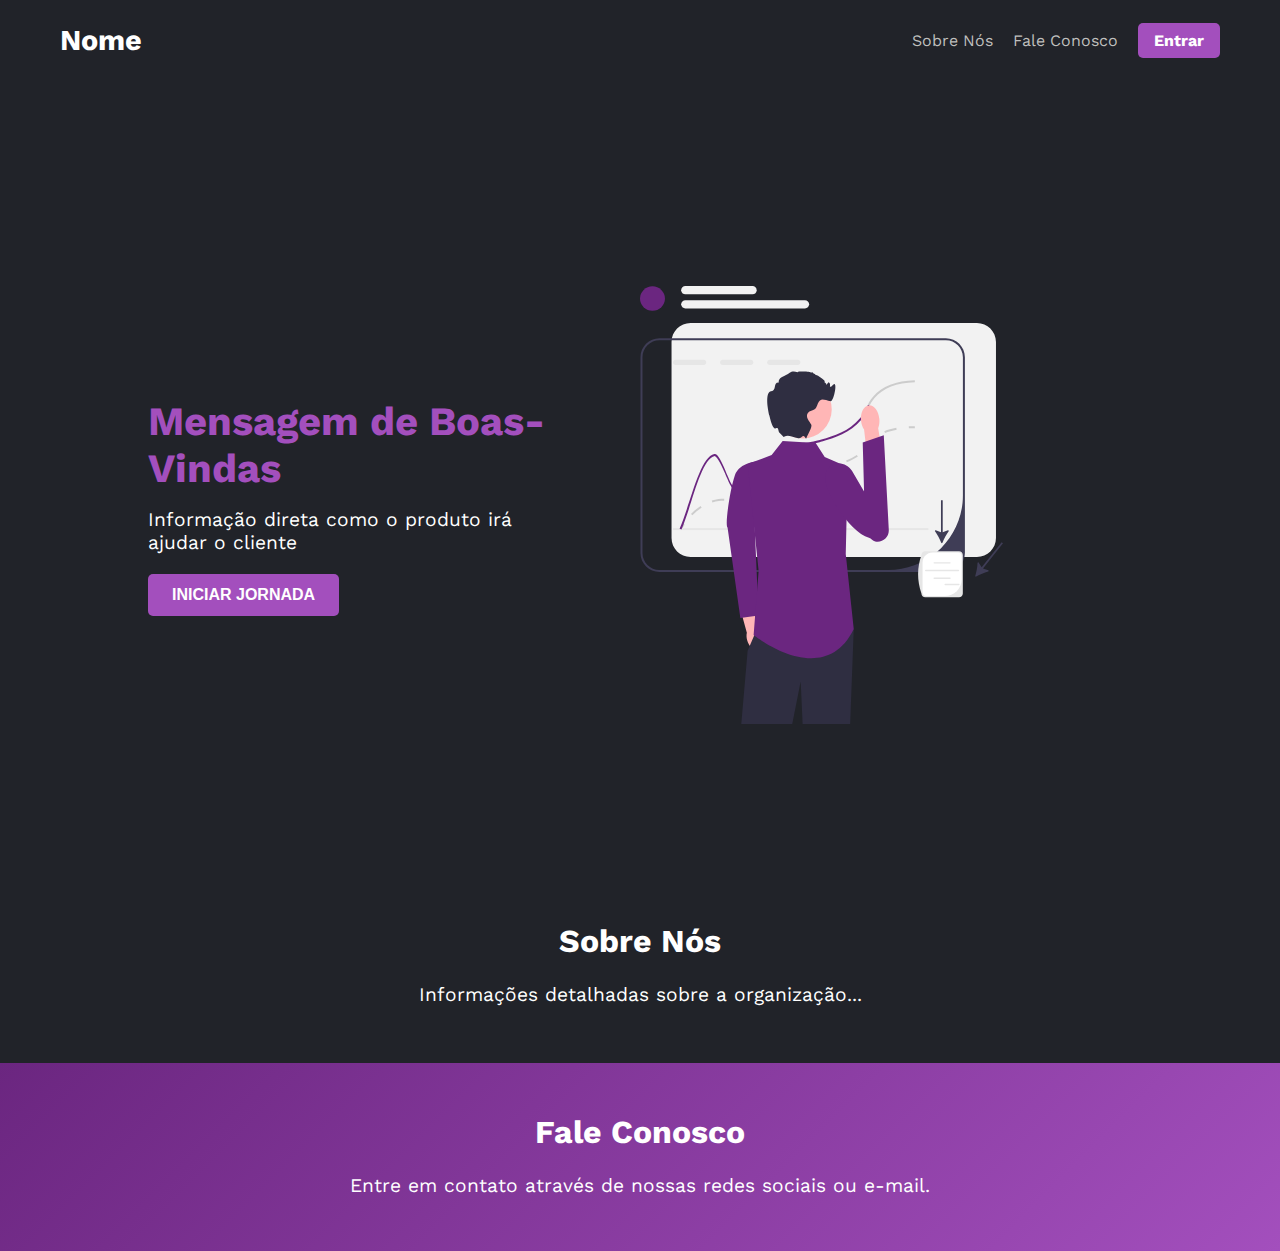
<file: GestaoAtivos/Entrada/index.html>
<!DOCTYPE html>
<html lang="pt-br">
<head>
    <meta charset="UTF-8">
    <meta name="viewport" content="width=device-width, initial-scale=1.0">
    <button class="main-btn">
        <a href="#">Iniciar Jornada</a>
    </button>
    <link rel="stylesheet" href="style.css">
    <title>Nome Website</title>
</head>
<body>
    <div class="nav-container">
        <nav class="navbar">
            <!-- Logo -->
            <h1 id="navbar-logo">Nome</h1>


            <!-- Botão de menu para celulares -->
            <div class="menu-toggle" id="mobile-menu">
                <span class="bar"></span>
                <span class="bar"></span>
                <span class="bar"></span>
            </div>

            <!-- Menu de navegação -->
            <ul class="nav-menu">
                <li><a href="#sobre-nos" class="nav-links">Sobre Nós</a></li>
                <li><a href="#fale-conosco" class="nav-links">Fale Conosco</a></li>
                <li><a href="/index.html" class="nav-links-btn">Entrar</a></li>
            </ul>
        </nav>
    </div>

    <div class="main">
        <div class="main-container">
            <div class="main-content">
                <h1>Mensagem de Boas-Vindas</h1>
                <p>Informação direta como o produto irá ajudar o cliente</p>
                <button class="main-btn"><a href="/index.html">Iniciar Jornada</a></button>
            </div>
            <div class="main-img-container">
                <img src="imagens/img1.svg" alt="" id="main-img">
            </div>
        </div>
    </div>

    <!-- Nova seção: Sobre Nós -->
    <section id="sobre-nos" class="sobre-nos">
        <h2>Sobre Nós</h2>
        <p>Informações detalhadas sobre a organização...</p>
    </section>


    <!-- Nova seção: Fale Conosco -->
    <section id="fale-conosco" class="fale-conosco">
        <h2>Fale Conosco</h2>
        <p>Entre em contato através de nossas redes sociais ou e-mail.</p>
    </section>

    <script src="app.js"></script>
</body>
</html>
</file>
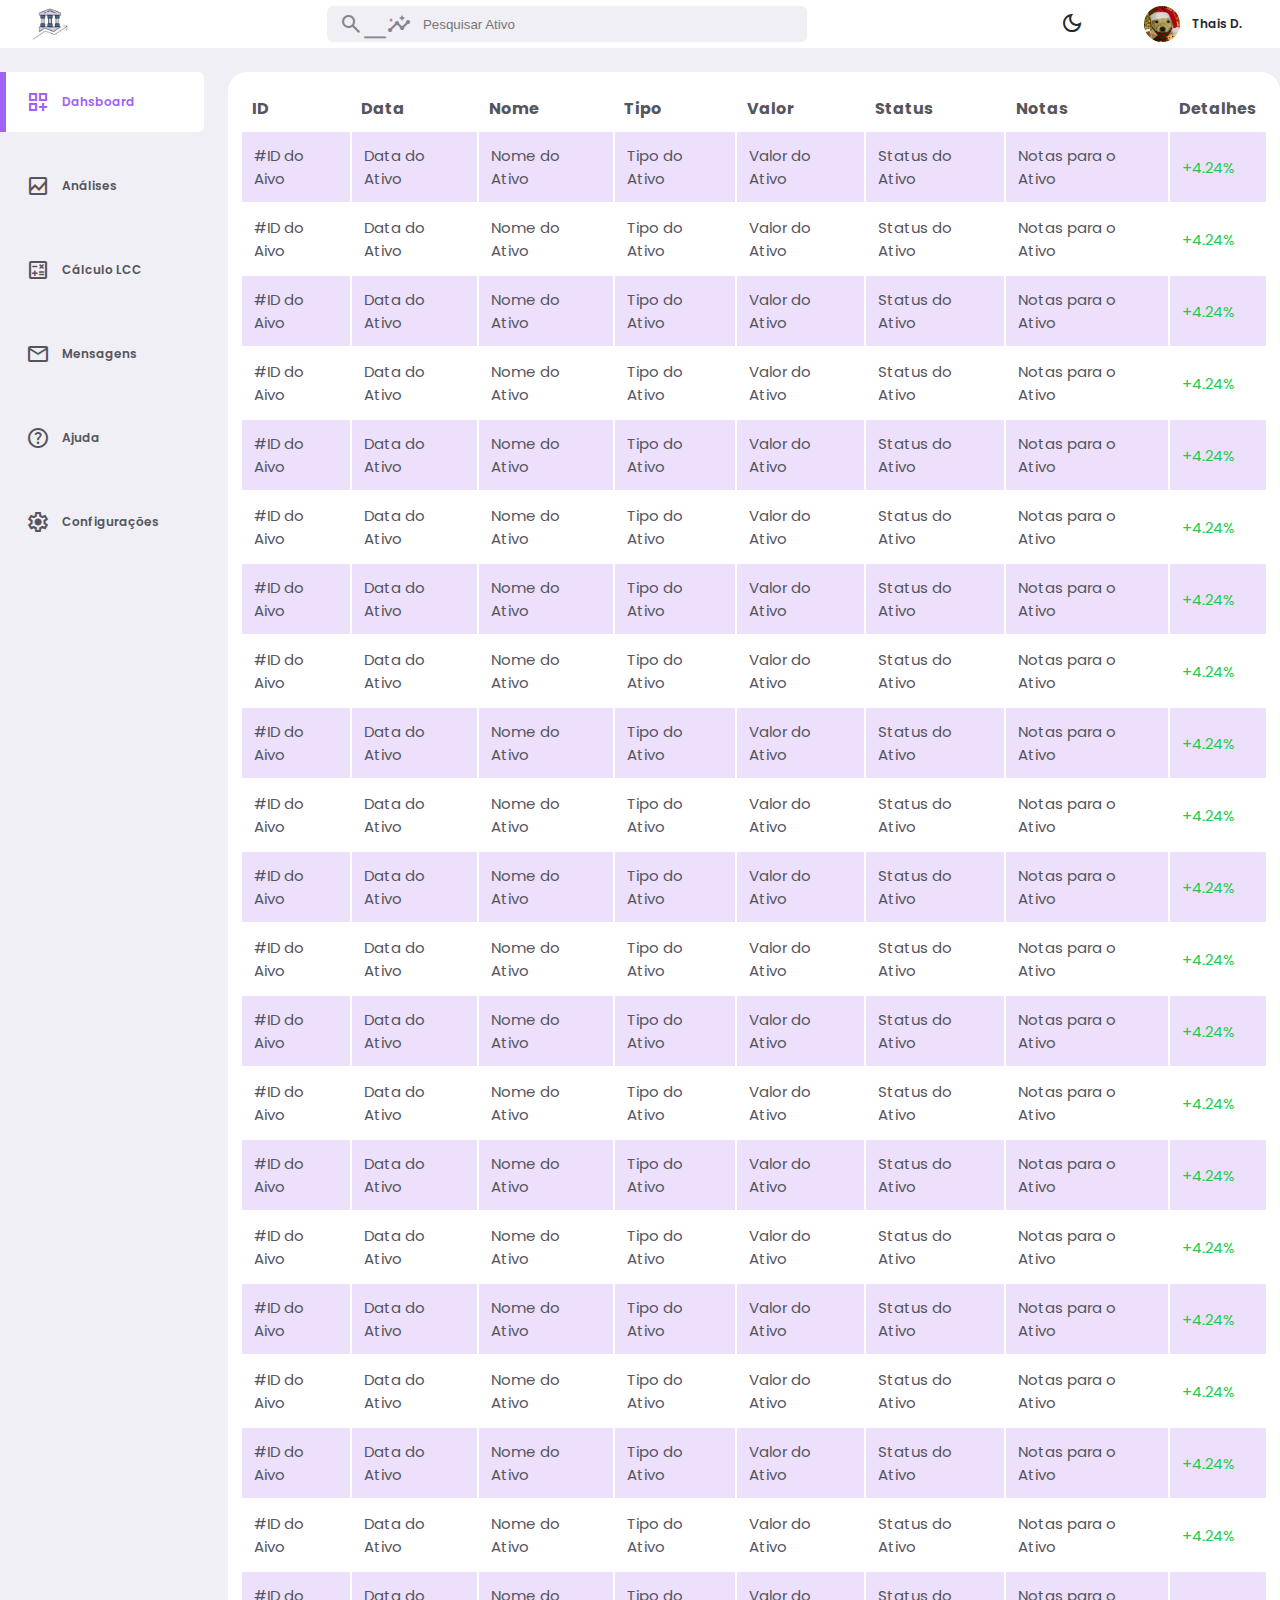
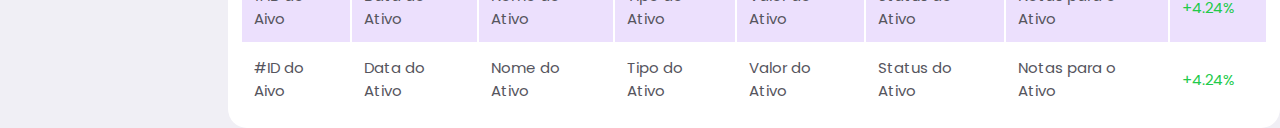
<file: GestaoAtivos/Análises/analises.html>
<!DOCTYPE html>
<html lang="en">
<head>
    <meta charset="UTF-8">
    <meta name="viewport" content="width=device-width, initial-scale=1.0">
    <title>Página Principal</title>
    <!--Chamador de icones-->
    <link rel="stylesheet" href="https://fonts.googleapis.com/css2?family=Material+Symbols+Outlined:opsz,wght,FILL,GRAD@24,400,0,0" />
    <!--Css customizado-->
    <link rel="stylesheet" href="../style.css">
    <link rel="stylesheet" href="./analises.css">
</head>
<body>
    <!--Navbar-->
    <nav>
        <div class="container nav__container">
            <a href="../index.html" class="nav__logo">
                <img src="../images/Logo.webp" alt="Logo">
            </a>
            <div class="nav__search">
                <span class="material-symbols-outlined">search_insights</span>
                <input type="pesquisa" placeholder="Pesquisar Ativo">
            </div>
            <div class="nav__profile-wrapper">
                <button class="nav__theme-btn">
                    <span class="material-symbols-outlined">dark_mode</span>
                </button>
                <div class="nav__profile">
                    <div class="nav__profile-photo">
                        <img src="../images/FotodePerfil.jpg" alt="FotodePerfil">
                    </div>
                    <h5>Thais D.</h5>
                    <i class="uil uil-angle-down"></i>
                </div>
                <button class="nav__menu-btn">
                    <span class="material-symbols-outlined">menu</span>
                </button>
            </div>
        </div>
    </nav>

    <!--Sidebar-->
    <menu class="sidebar">
        <a href="../index.html" class="active">
            <span class="material-symbols-outlined">dashboard_customize</span>
            <h5>Dahsboard</h5>
        </a>
        <a href="Análises/analises.html">
            <span class="material-symbols-outlined">bid_landscape</span>
            <h5>Análises</h5>
        </a>
        <a href="">
            <span class="material-symbols-outlined">calculate</span>
            <h5>Cálculo LCC</h5>
        </a>
        <a href="">
            <span class="material-symbols-outlined">mail</span>
            <h5>Mensagens</h5>
        </a>
        <a href="">
            <span class="material-symbols-outlined">help</span>
            <h5>Ajuda</h5>
        </a>
        <a href="">
            <span class="material-symbols-outlined">settings</span>
            <h5>Configurações</h5>
        </a>
    </menu>

    <table class="analisesTable">
        <thead>
            <tr>
                <th>ID</th>
                <th>Data</th>
                <th>Nome</th>
                <th>Tipo</th>
                <th>Valor</th>
                <th>Status</th>
                <th>Notas</th>
                <th>Detalhes</th>
            </tr>
        </thead>
        <tbody>
            <tr>
                <td>#ID do Aivo</td>
                <td>Data do Ativo</td>
                <td>Nome do Ativo</td>
                <td>Tipo do Ativo</td>
                <td>Valor do Ativo</td>
                <td>Status do Ativo</td>
                <td>Notas para o Ativo</td>
                <td class="success">+4.24%</td>
            </tr>
            <tr>
                <td>#ID do Aivo</td>
                <td>Data do Ativo</td>
                <td>Nome do Ativo</td>
                <td>Tipo do Ativo</td>
                <td>Valor do Ativo</td>
                <td>Status do Ativo</td>
                <td>Notas para o Ativo</td>
                <td class="success">+4.24%</td>
            </tr>
            <tr>
                <td>#ID do Aivo</td>
                <td>Data do Ativo</td>
                <td>Nome do Ativo</td>
                <td>Tipo do Ativo</td>
                <td>Valor do Ativo</td>
                <td>Status do Ativo</td>
                <td>Notas para o Ativo</td>
                <td class="success">+4.24%</td>
            </tr>
            <tr>
                <td>#ID do Aivo</td>
                <td>Data do Ativo</td>
                <td>Nome do Ativo</td>
                <td>Tipo do Ativo</td>
                <td>Valor do Ativo</td>
                <td>Status do Ativo</td>
                <td>Notas para o Ativo</td>
                <td class="success">+4.24%</td>
            </tr>
            <tr>
                <td>#ID do Aivo</td>
                <td>Data do Ativo</td>
                <td>Nome do Ativo</td>
                <td>Tipo do Ativo</td>
                <td>Valor do Ativo</td>
                <td>Status do Ativo</td>
                <td>Notas para o Ativo</td>
                <td class="success">+4.24%</td>
            </tr>
            <tr>
                <td>#ID do Aivo</td>
                <td>Data do Ativo</td>
                <td>Nome do Ativo</td>
                <td>Tipo do Ativo</td>
                <td>Valor do Ativo</td>
                <td>Status do Ativo</td>
                <td>Notas para o Ativo</td>
                <td class="success">+4.24%</td>
            </tr>
            <tr>
                <td>#ID do Aivo</td>
                <td>Data do Ativo</td>
                <td>Nome do Ativo</td>
                <td>Tipo do Ativo</td>
                <td>Valor do Ativo</td>
                <td>Status do Ativo</td>
                <td>Notas para o Ativo</td>
                <td class="success">+4.24%</td>
            </tr>
            <tr>
                <td>#ID do Aivo</td>
                <td>Data do Ativo</td>
                <td>Nome do Ativo</td>
                <td>Tipo do Ativo</td>
                <td>Valor do Ativo</td>
                <td>Status do Ativo</td>
                <td>Notas para o Ativo</td>
                <td class="success">+4.24%</td>
            </tr>
            <tr>
                <td>#ID do Aivo</td>
                <td>Data do Ativo</td>
                <td>Nome do Ativo</td>
                <td>Tipo do Ativo</td>
                <td>Valor do Ativo</td>
                <td>Status do Ativo</td>
                <td>Notas para o Ativo</td>
                <td class="success">+4.24%</td>
            </tr>
            <tr>
                <td>#ID do Aivo</td>
                <td>Data do Ativo</td>
                <td>Nome do Ativo</td>
                <td>Tipo do Ativo</td>
                <td>Valor do Ativo</td>
                <td>Status do Ativo</td>
                <td>Notas para o Ativo</td>
                <td class="success">+4.24%</td>
            </tr>
            <tr>
                <td>#ID do Aivo</td>
                <td>Data do Ativo</td>
                <td>Nome do Ativo</td>
                <td>Tipo do Ativo</td>
                <td>Valor do Ativo</td>
                <td>Status do Ativo</td>
                <td>Notas para o Ativo</td>
                <td class="success">+4.24%</td>
            </tr>
            <tr>
                <td>#ID do Aivo</td>
                <td>Data do Ativo</td>
                <td>Nome do Ativo</td>
                <td>Tipo do Ativo</td>
                <td>Valor do Ativo</td>
                <td>Status do Ativo</td>
                <td>Notas para o Ativo</td>
                <td class="success">+4.24%</td>
            </tr>
            <tr>
                <td>#ID do Aivo</td>
                <td>Data do Ativo</td>
                <td>Nome do Ativo</td>
                <td>Tipo do Ativo</td>
                <td>Valor do Ativo</td>
                <td>Status do Ativo</td>
                <td>Notas para o Ativo</td>
                <td class="success">+4.24%</td>
            </tr>
            <tr>
                <td>#ID do Aivo</td>
                <td>Data do Ativo</td>
                <td>Nome do Ativo</td>
                <td>Tipo do Ativo</td>
                <td>Valor do Ativo</td>
                <td>Status do Ativo</td>
                <td>Notas para o Ativo</td>
                <td class="success">+4.24%</td>
            </tr>
            <tr>
                <td>#ID do Aivo</td>
                <td>Data do Ativo</td>
                <td>Nome do Ativo</td>
                <td>Tipo do Ativo</td>
                <td>Valor do Ativo</td>
                <td>Status do Ativo</td>
                <td>Notas para o Ativo</td>
                <td class="success">+4.24%</td>
            </tr>
            <tr>
                <td>#ID do Aivo</td>
                <td>Data do Ativo</td>
                <td>Nome do Ativo</td>
                <td>Tipo do Ativo</td>
                <td>Valor do Ativo</td>
                <td>Status do Ativo</td>
                <td>Notas para o Ativo</td>
                <td class="success">+4.24%</td>
            </tr>
            <tr>
                <td>#ID do Aivo</td>
                <td>Data do Ativo</td>
                <td>Nome do Ativo</td>
                <td>Tipo do Ativo</td>
                <td>Valor do Ativo</td>
                <td>Status do Ativo</td>
                <td>Notas para o Ativo</td>
                <td class="success">+4.24%</td>
            </tr>
            <tr>
                <td>#ID do Aivo</td>
                <td>Data do Ativo</td>
                <td>Nome do Ativo</td>
                <td>Tipo do Ativo</td>
                <td>Valor do Ativo</td>
                <td>Status do Ativo</td>
                <td>Notas para o Ativo</td>
                <td class="success">+4.24%</td>
            </tr>
            <tr>
                <td>#ID do Aivo</td>
                <td>Data do Ativo</td>
                <td>Nome do Ativo</td>
                <td>Tipo do Ativo</td>
                <td>Valor do Ativo</td>
                <td>Status do Ativo</td>
                <td>Notas para o Ativo</td>
                <td class="success">+4.24%</td>
            </tr>
            <tr>
                <td>#ID do Aivo</td>
                <td>Data do Ativo</td>
                <td>Nome do Ativo</td>
                <td>Tipo do Ativo</td>
                <td>Valor do Ativo</td>
                <td>Status do Ativo</td>
                <td>Notas para o Ativo</td>
                <td class="success">+4.24%</td>
            </tr>
            <tr>
                <td>#ID do Aivo</td>
                <td>Data do Ativo</td>
                <td>Nome do Ativo</td>
                <td>Tipo do Ativo</td>
                <td>Valor do Ativo</td>
                <td>Status do Ativo</td>
                <td>Notas para o Ativo</td>
                <td class="success">+4.24%</td>
            </tr>
            <tr>
                <td>#ID do Aivo</td>
                <td>Data do Ativo</td>
                <td>Nome do Ativo</td>
                <td>Tipo do Ativo</td>
                <td>Valor do Ativo</td>
                <td>Status do Ativo</td>
                <td>Notas para o Ativo</td>
                <td class="success">+4.24%</td>
            </tr>
        </tbody>
    </table>

    <script src="../main.js"></script>
</body>
</html>
</file>
<file: GestaoAtivos/Entrada/style.css>
@import url(content.css);

/* Fonte diferente */
@import url('https://fonts.googleapis.com/css2?family=Work+Sans:wght@400;500;700&display=swap');

/* Variaveis das cores */
:root {
    --cinzaescuro: #212329;
    --roxo: #6b2680;
    --roxoclaro: #a34fbd;
    --branco: #fff;
    --cinzaclaro: #bfbfbd;
}

/* Reset e fonte*/
* {
    box-sizing: border-box;
    margin: 0;
    padding: 0;
}

body {
    font-family: 'Work Sans', Arial, sans-serif;
    color: var(--texto-cinza);
}

/* Estilo menu */
.nav-container {
    width: 100%;
    background: var(--cinzaescuro);
    position: fixed;
    top: 0;
    left: 0;
    z-index: 1000;
}

.navbar {
    display: flex;
    justify-content: space-between;
    align-items: center;
    height: 80px;
    padding: 0 20px;
    max-width: 1200px;
    margin: 0 auto;
}

/* Logo */
#navbar-logo {
    color: var(--branco);
    font-size: 1.8rem;
    font-weight: bold;
    cursor: pointer;
}

/* Estilo do menu */
.nav-menu {
    display: flex;
    list-style: none;
    gap: 20px;
}

.nav-links {
    color: var(--cinzaclaro);
    text-decoration: none;
    font-size: 1rem;
    transition: color 0.2s ease-in-out;
}

.nav-links:hover {
    color: var(--roxo);
}

/* Botao especial */
.nav-links-btn {
    background-color: var(--roxoclaro);
    color: var(--branco);
    padding: 8px 16px;
    border-radius: 5px;
    font-size: 1rem;
    text-decoration: none;
    font-weight: bold;
}

.nav-links-btn:hover {
    background-color: var(--branco);
    color: var(--roxoclaro);
    border: 1px solid var(--roxoclaro);
    transition: all 0.3s ease-in-out;
}

/* Estilo par telas pequenas */
@media (max-width: 768px) {
    .nav-menu {
        display: none;
        flex-direction: column;
        align-items: center;
        position: fixed;
        top: 80px;
        left: 0;
        width: 100%;
        height: calc(100% - 80px);
        background-color: var(--cinzaescuro);
        padding-top: 20px;
        z-index: 999;
    }

    .nav-menu.active {
        display: flex;
    }

    .nav-links {
        color: var(--branco);
        font-size: 1.2rem;
        padding: 10px 0;
    }

    .nav-links-btn {
        margin-top: 20px;
        padding: 10px 20px;
        font-size: 1.2rem;
    }

    /* Botão de menu oculto*/
    .menu-toggle {
        display: flex;
        flex-direction: column;
        gap: 5px;
        cursor: pointer;
    }

    .menu-toggle .bar {
        width: 25px;
        height: 3px;
        background-color: var(--roxoclaro);
        transition: all 0.3s ease-in-out;
    }

    /* Animação do botão ativo */
    .menu-toggle.active .bar:nth-child(1) {
        transform: translateY(8px) rotate(45deg);
    }

    .menu-toggle.active .bar:nth-child(2) {
        opacity: 0;
    }

    .menu-toggle.active .bar:nth-child(3) {
        transform: translateY(-8px) rotate(-45deg);
    }
}

/* Seções Sobre Nós e Fale Conosco */
.sobre-nos,
.fale-conosco {
    background-color: var(--cinzaescuro);
    color: var(--branco);
    padding: 50px 20px;
    text-align: center;
}

.sobre-nos h2,
.fale-conosco h2 {
    font-size: 2rem;
    margin-bottom: 20px;
}

.sobre-nos p,
.fale-conosco p {
    font-size: 1.2rem;
    line-height: 1.6;
    margin: 0 auto;
    max-width: 700px;
}

/* Responsividade para telas pequenas */
@media (max-width: 768px) {
    .sobre-nos,
    .fale-conosco {
        padding: 30px 15px;
    }

    .sobre-nos h2,
    .fale-conosco h2 {
        font-size: 1.5rem;
    }

    .sobre-nos p,
    .fale-conosco p {
        font-size: 1rem;
        line-height: 1.4;
    }

    .main-container {
        grid-template-columns: 1fr;
        text-align: center;
        padding: 20px;
    }

    .main-content {
        margin: 0 auto;
        width: 100%;
    }

    .main-img-container {
        margin-top: 20px;
    }

    .main-btn {
        font-size: 0.9rem;
        padding: 10px 16px;
    }
}

/* Main Section Responsivo */
.main-container {
    display: grid;
    grid-template-columns: 1fr 1fr;
    align-items: center;
    justify-self: center;
    width: 80%;
    margin: 0 auto;
    height: 90vh;
    background-color: var(--cinzaescuro);
    padding-top: 80px; /* Evita sobreposição do menu fixo */
}

.main-content h1 {
    font-size: 2.5rem;
    color: var(--roxoclaro); /* Mantém a cor */
}

.main-content p {
    margin-top: 1rem;
    font-size: 1.2rem;
}

.main-btn {
    font-size: 1rem;
    background-color: var(--roxoclaro);
    padding: 8px 20px;
    border: none;
    border-radius: 4px;
    color: var(--branco);
    margin-top: 2rem;
    cursor: pointer;
    position: relative;
    transition: all 0.35s;
    outline: none;
}

.main-btn a {
    position: relative;
    z-index: 2;
    color: var(--branco);
    text-decoration: none;
}

/* Responsividade (telas pequenas) */
@media (max-width: 768px) {
    .main-container {
        grid-template-columns: 1fr;
        padding-top: 80px; /* Evita o corte do título */
        text-align: center;
    }

    .main-content {
        margin: 0 auto;
        width: 100%;
        padding: 0 10px; /* Adiciona espaço lateral */
    }

    .main-content h1 {
        font-size: 2rem; /* Reduz o tamanho do texto */
    }

    .main-content p {
        font-size: 1rem;
    }

    .main-btn {
        font-size: 0.9rem;
        padding: 10px 16px;
    }

    .main-img-container {
        margin-top: 20px;
    }
}

/* Estilo da seção "Fale Conosco" */
.fale-conosco {
    background: linear-gradient(135deg, var(--roxo), var(--roxoclaro));
    color: var(--branco);
    padding: 50px 20px;
    text-align: center;
}

.fale-conosco h2 {
    font-size: 2rem;
    margin-bottom: 20px;
}

.fale-conosco p {
    font-size: 1.2rem;
    line-height: 1.6;
    margin: 0 auto;
    max-width: 700px;
}

/* Responsividade da seção "Fale Conosco" */
@media (max-width: 768px) {
    .fale-conosco {
        padding: 30px 15px;
    }

    .fale-conosco h2 {
        font-size: 1.5rem;
    }

    .fale-conosco p {
        font-size: 1rem;
        line-height: 1.4;
    }
}

/* Estilo da seção "Sobre Nós" */
.sobre-nos {
    background: var(--cinzaescuro); /* Fundo branco */
    color: var(--branco); /* Texto em cinza escuro */
    padding: 50px 20px;
    text-align: center;
    border-bottom: 2px solid var(--cinzaescuro); /* Linha de separação */
}

.sobre-nos h2 {
    font-size: 2rem;
    margin-bottom: 20px;
}

.sobre-nos p {
    font-size: 1.2rem;
    line-height: 1.6;
    margin: 0 auto;
    max-width: 700px;
}

/* Responsividade da seção "Sobre Nós" */
@media (max-width: 768px) {
    .sobre-nos {
        padding: 30px 15px;
    }

    .sobre-nos h2 {
        font-size: 1.5rem;
    }

    .sobre-nos p {
        font-size: 1rem;
        line-height: 1.4;
    }
}

/* Botão "Iniciar Jornada" */
.main-btn {
    font-size: 1rem;
    background-color: var(--roxoclaro); /* Cor consistente com o site */
    padding: 12px 24px;
    border: none;
    border-radius: 5px;
    color: var(--branco);
    margin-top: 20px;
    cursor: pointer;
    text-transform: uppercase;
    font-weight: bold;
    transition: background-color 0.3s ease, transform 0.2s ease;
    text-align: center;
}

.main-btn a {
    color: var(--branco); /* Texto branco */
    text-decoration: none;
}

.main-btn:hover {
    background-color: var(--roxo); /* Muda para roxo escuro ao passar o cursor */
    transform: scale(1.05); /* Efeito de leve aumento */
}

.main-btn:active {
    background-color: var(--cinzaescuro); /* Fica mais escuro ao clicar */
    transform: scale(0.95); /* Efeito de clique */
}

.hidden {
    display: none;
  }
  
  #signup-popup {
    position: fixed;
    top: 0;
    left: 0;
    width: 100%;
    height: 100vh;
    background-color: rgba(0, 0, 0, 0.5); /* Semi-transparente */
    display: flex;
    justify-content: center;
    align-items: center;
    padding: 20px;
  }
  
  #signup-popup form {
    background-color: var(--branco);
    padding: 20px;
    border-radius: 5px;
    box-shadow: 0 2px 5px rgba(0, 0, 0, 0.1);
  }
  
  #signup-popup button#close-popup {
    background-color: var(--roxoclaro);
    color: var(--branco);
    border: none;
    padding: 8px 16px;
    border-radius: 4px;
    cursor: pointer;
    margin-top: 10px;
  }
</file>
<file: GestaoAtivos/style.css>
@import url('https://fonts.googleapis.com/css2?family=Geist+Mono:wght@100..900&family=Kanit:ital,wght@0,100;0,200;0,300;0,400;0,500;0,600;0,700;0,800;0,900;1,100;1,200;1,300;1,400;1,500;1,600;1,700;1,800;1,900&family=Nunito:ital,wght@0,200..1000;1,200..1000&family=Poppins:ital,wght@0,100;0,200;0,300;0,400;0,500;0,600;0,700;0,800;0,900;1,100;1,200;1,300;1,400;1,500;1,600;1,700;1,800;1,900&family=Roboto:ital,wght@0,100;0,300;0,400;0,500;0,700;0,900;1,100;1,300;1,400;1,500;1,700;1,900&family=Work+Sans:ital,wght@0,100..900;1,100..900&display=swap');

:root {
    --branco: #fff;
    --claro: #f0eff5;
    --cinzaclaro: #86848c;
    --cinzaescuro: #56555e;
    --escuro: #27282f;
    --azul: rgb(71, 7, 234);
    --azulclaro: #5a8dec;
    --verde: rgb(34,202,75);
    --vermelho: rgb(255,67,54);
    --amarelo: rgb(234,181,7);
    --roxo: rgb(160,99,245);
    --azulclaro: rgba(71,7,234,0.2);
    --verdeclaro: rgba(34,202,75,0.2);
    --vermelhoclaro: rgba(255,67,54,0.2);
    --roxoclaro: rgba(160,99,245,0.2);

    --radius-1: 0.5rem;
    --radius-2: 1rem;
    --radius-3: 1.6rem;

    --transition: all 300ms ease;
}


/*Vars tema escuro*/
.tema-dark {
    --branco: #131316;
    --claro: #23232a;
    --escuro: #ddd;
    --cinzaescuro: #adacb5;
    --roxo: rgb(185, 161, 219);
}

* {
    margin: 0;
    padding: 0;
    outline: 0;
    border: 0;
    background: transparent;
    appearance: none;
    text-decoration: none;
    list-style: none;
    box-sizing: border-box;
}

html {
    font-size: 12px;
}

body {
    background: var(--claro);
    font-family: "Poppins", sans-serif;
    min-height: 100vh;
    color: var(--cinzaescuro);
    display: grid;
    grid-template-columns: 17rem auto 30rem;
    gap: 2rem;
    transition: var(--transition);
    user-select: none;
}

.container {
    width: 96vw;
    margin-inline: auto;
}

img {
    display: block;
    width: 100%;
    object-fit: cover;
}

h1, h2, h3, h3, h4, h5, h6 {
    font-weight: 600;
    line-height: 1.1;
    color: var(--escuro);
}

h1 {
    font-size: 2.3rem;
    font-weight: 900;
}

h2 {
    font-size: 1.5rem;
    font-weight: 800;
}

h3 {
    font-size: 1.4rem;
}

h4 {
    font-size: 1.2rem;
}

h5 {
    font-size: 1rem;
}

h6 {
    font-size: 0.8rem;
}

p {
    font-size: 0.86rem;
}

small {
    font-size: 0.77rem;
}

.text-muted {
    color: var(--cinzaclaro);
}

.primary {
    color: var(--azul);
}

.bg-primary {
    background: var(--azul);
    box-shadow: 0 0.8rem 0.8rem var(--azulclaro);
}

.bg-primary-light {
    background: var(--azulclaro);
}
.danger {
    color: var(--vermelho);
}

.bg-danger {
    background: var(--vermelho);
    box-shadow: 0 0.8rem 0.8rem var(--vermelhoclaro);
}

.bg-danger-light {
    background: var(--vermelhoclaro);
}

.success {
    color: var(--verde);
}

.bg-success {
    background: var(--verde);
    box-shadow: 0 0.8rem 0.8rem var(--verdeclaro);
}

.bg-suess-light {
    background: var(--verdeclaro);
}

.warning {
    color: var(--vermelho);
}

.bg-warning {
    background: var(--vermelho);
    box-shadow: 0 0.8rem 0.8rem var(--vermelhoclaro);
}

.bg-warning-light {
    background: var(--vermelhoclaro);
}

.purple {
    color: var(--roxo);
}

.bg-purple {
    background: var(--roxo);
    box-shadow: 0 0.8rem 0.8rem var(--roxoclaro);
}

.bg-purple-light {
    background: var(--roxoclaro);
}

.bg-dark {
    background: var(--escuro);
    box-shadow: 0 0.8rem 0.8rem rgba(0, 0, 0, 0.12);
}

button {
    cursor: pointer;
}

/*Navbar*/
nav {
    width: 100vw;
    background: var(--branco);
    display: grid;
    place-items: center;
    height: 4rem;
    position: fixed;
    top: 0;
    left: 0;
    z-index: 10;   
}

.nav__container {
    display: flex;
    justify-content: space-between;
    align-items: center;
}

.nav__logo {
    width: 4rem;
}

.nav__search {
    background: var(--claro);
    border-radius: var(--radius-1);
    padding: 0.5rem 1rem;
    width: 40rem;
    display: flex;
    gap: 1rem;
    align-items: center;
    color: var(--cinzaclaro);
}

.nav__search input [type="search"] {
    color: var(--escuro);
    width: 100%;
    background: transparent;
}

.nav__container i {
    font-size: 1.6rem;
}

.nav__profile-wrapper {
    display: flex;
    align-items: center;
    gap: 5rem;
    justify-content: space-between;
    cursor: pointer;
}

.nav__profile {
    display: flex;
    gap: 1rem;
    align-items: center;
}

.nav__profile-photo {
    width: 3rem;
    height: 3rem;
    border-radius: 50%;
    overflow: hidden;
}

.nav__theme-btn {
    color: var(--escuro);
}

.nav__menu-btn {
    display: none;
}

.nav__menu-btn i {
    font-size: 1.6rem;
}

/*Sidebar*/
.sidebar {
    margin-top: 6rem;
    min-height: calc(100vh -5rem);
    display: flex;
    flex-direction: column;
    gap: 2rem;
}

.sidebar a {
    display: flex;
    align-items: center;
    gap: 1rem;
    padding: 1.5rem 4vw 1.5rem 2vw;
    transition: var(--transition);
    background: transparent;
    border-radius: 0 0.5rem 0.5rem 0;
    color: var(--cinzaescuro);
}

.sidebar a i {
    font-size: 2rem;
    color: var(--cinzaescuro);
}

.sidebar a h5 {
    font-size: 500;
    color: var(--cinzaescuro);
}

.sidebar a:hover {
    background: var(--branco);
}

.sidebar a:hover * {
    color: var(--roxo);
}

.sidebar a.active {
    background: var(--branco);
    border-left: 0.5rem solid var(--roxo);
    padding-left: calc(2vw - 0.5rem);
}

.sidebar a.active * {
    color: var(--roxo);
}

/*Página Principal*/

/*Histórico*/
.historico_listas {
    display: flex;
    align-items: center;
    justify-content: space-between;
}

.linha {
    display: flex;
    justify-content: space-between;
    align-items: center;
    margin: 10px;
}

table {
    background: var(--branco);
    padding: 1rem;
    text-align: left;
    border-radius: var(--radius-3);
}

table td, th {
    padding: 0.5rem 1.5rem;
}

table th {
    font-size: 16px;
}

table td {
    font-size: 15px;
    color: var(--cinzaescuro);
}

/*Gráfico*/
canvas {
    background: var(--branco);
    width: 100%;
    margin-top: 2rem;
    border-radius: var(--radius-3);
    padding: 1.6rem;
}

/*Rank Direita*/
.right {
    margin-top: 6rem;
    margin-right: 2vw;
}

.ranks {
    background: var(--branco);
    border-radius: var(--radius-3);
}

.ranks__header {
    display: flex;
    align-items: center;
    justify-content: space-between;
    padding: 1.6rem;
}

.rank__header a {
    display: flex;
    align-items: center;
    color: var(--roxo);
}

.rank img {
    width: 2.4rem;
}

.rank {
    display: flex;
    align-items: center;
    justify-content: space-between;
    padding: 1.6rem;
    border-bottom: 1px solid var(--claro);
    transition: var(--transition);
}

.rank:hover {
    background-color: var(--claro);
    cursor: pointer;
}


/* Tema escuro */
body.dark-theme {
    background-color: #121212;
    color: #ffffff;
}

/* Outros elementos do tema escuro */

body.dark-theme nav {
    background-color: #1e1e1e;
}

body.dark-theme .sidebar {
    background-color: #1e1e1e;
}

body.dark-theme table {
    background-color: #2c2c2c;
    color: #ffffff;
}
</file>
<file: GestaoAtivos/Análises/analises.css>
body {
    grid-template-columns: 17rem auto;
}

.analisesTable {
    height: fit-content;
    margin-top: 6rem;
}

.analisesTable th {
    text-align: left;
    padding: 0.8rem;
}

.analisesTable td {
    padding: 1rem;
}

.analisesTable tbody tr:nth-child(odd) {
    background: var(--roxoclaro);
}

/*Sidebar*/
.sidebar2 {
    margin-top: 6rem;
    min-height: calc(100vh -5rem);
    display: flex;
    flex-direction: column;
    gap: 2rem;
}

.sidebar2 a {
    display: flex;
    align-items: center;
    gap: 1rem;
    padding: 1.5rem 4vw 1.5rem 2vw;
    transition: var(--transition);
    background: transparent;
    border-radius: 0 0.5rem 0.5rem 0;
    color: var(--cinzaescuro);
}

.sidebar2 a i {
    font-size: 2rem;
    color: var(--cinzaescuro);
}

.sidebar2 a h5 {
    font-size: 500;
    color: var(--cinzaescuro);
}

.sidebar2 a:hover {
    background: var(--branco);
}

.sidebar2 a:hover * {
    color: var(--roxo);
}

.sidebar2 a.active {
    background: var(--branco);
    border-left: 0.5rem solid var(--roxo);
    padding-left: calc(2vw - 0.5rem);
}

.sidebar2 a.active * {
    color: var(--roxo);
}

@media screen and (max-width: 1024px) {
    body {
        grid-template-columns: 1fr;
    }
}

@media screen and (max-width: 600px) {
    .analisesTable thead tr, .analisesTable tbody tr {
    display: flex;
    flex-direction: column;
    }

    .analisesTable tbody tr:nth-child(even) {
        border-left: 2px solid var(--roxoclaro);
    }
}
</file>
